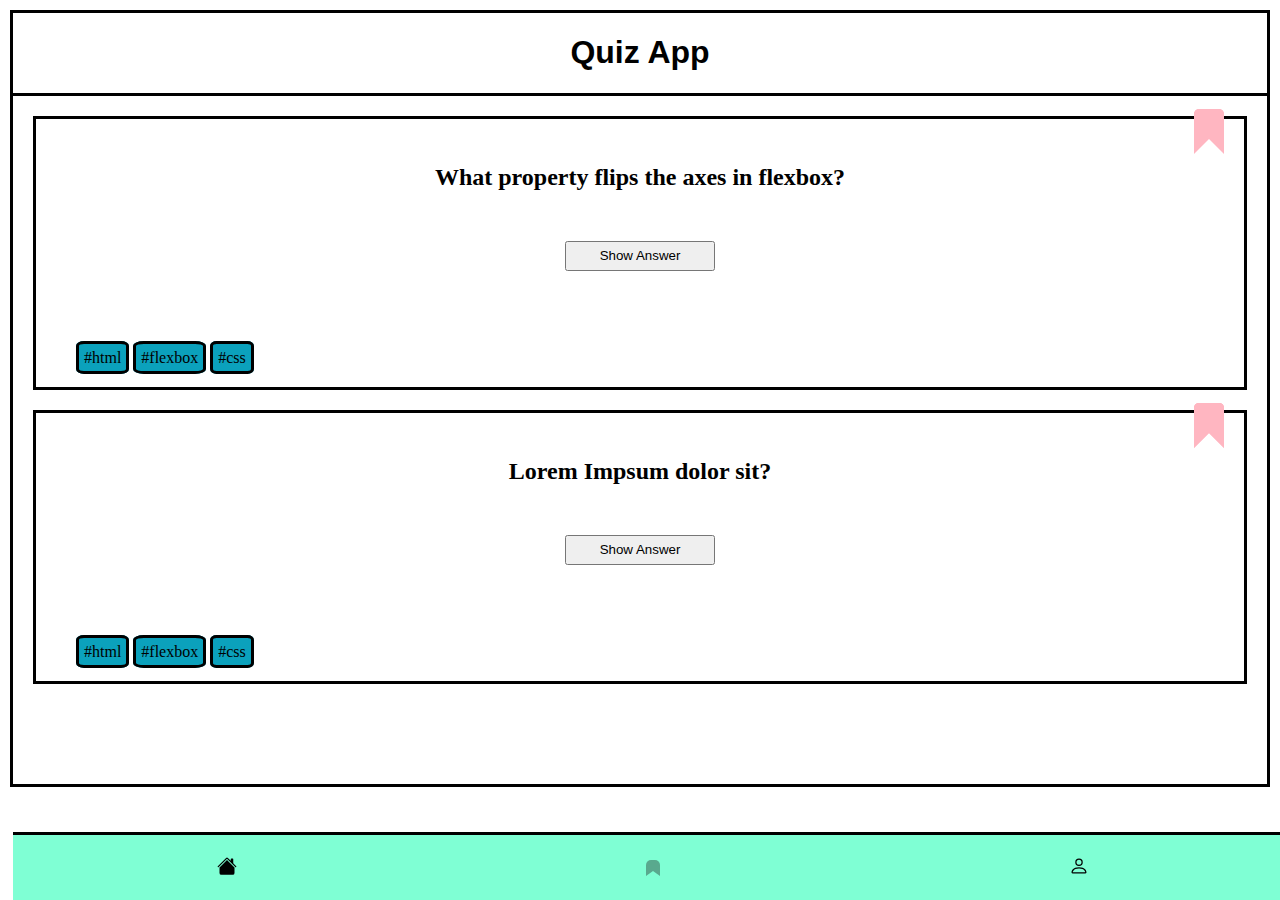
<file: index.html>
<!DOCTYPE html>
<html lang="en">
<head>
    <meta charset="UTF-8">
    <meta http-equiv="X-UA-Compatible" content="IE=edge">
    <meta name="viewport" content="width=device-width, initial-scale=1.0">
    <title>Quiz App</title>
    <link rel="stylesheet" href="./styles.css"/>
    
</head>
<body class="body">
    <header class="body__header">
        <h1 name="App-title">Quiz App</h1>
    </header>
    <form class="form">
        <section name="question-box" class="question-box">
            <button name="buttom_bookmarks" data-js="bookmark-button" class="question-box__bookmark--corner"><!-- <svg data-js="bookmark-icon" class="question-box__bookmark-icon--corner" xmlns="http://www.w3.org/2000/svg" width="16" height="16" fill="currentColor" class="bi bi-bookmark" viewBox="0 0 16 16">
                <path d="M2 2a2 2 0 0 1 2-2h8a2 2 0 0 1 2 2v13.5a.5.5 0 0 1-.777.416L8 13.101l-5.223 2.815A.5.5 0 0 1 2 15.5V2zm2-1a1 1 0 0 0-1 1v12.566l4.723-2.482a.5.5 0 0 1 .554 0L13 14.566V2a1 1 0 0 0-1-1H4z"/>
              </svg> -->
              <div class="ribbon" data-js="ribbon"></div>
            </button>
            <h2 name="question-1" class="question-box__questions">What property flips the axes in flexbox?</h2>
            <button name="button" id="ShowAnswer1" data-js="answer-button1"class="question-box__button-answer">Show Answer</button>
            <div name="answer" class="question-box__answer-text1-hidden" data-js="answer-text1">Answer of the question</div>
            <div class="question-box__tags">
                <buttom name="tag-button" class="question-box__tags--html">#html</buttom>
                <buttom name="tag-button" class="question-box__tags--flexbox">#flexbox</buttom>
                <buttom name="tag-button" class="question-box__tags--css">#css</buttom>
            </div>
            
        </section>
        <section name="question-box" class="question-box">
            <button name="buttom_bookmarks2" data-js="bookmark-button2" class="question-box__bookmark--corner"><!-- <svg data-js="bookmark-icon2" class="question-box__bookmark-icon--corner" xmlns="http://www.w3.org/2000/svg" width="16" height="16" fill="currentColor" class="bi bi-bookmark" viewBox="0 0 16 16">
                <path d="M2 2a2 2 0 0 1 2-2h8a2 2 0 0 1 2 2v13.5a.5.5 0 0 1-.777.416L8 13.101l-5.223 2.815A.5.5 0 0 1 2 15.5V2zm2-1a1 1 0 0 0-1 1v12.566l4.723-2.482a.5.5 0 0 1 .554 0L13 14.566V2a1 1 0 0 0-1-1H4z"/>
              </svg> -->
              <div class="ribbon2" data-js="ribbon2"></div>
            </button>
            <h2 name="question2" class="questions">Lorem Impsum dolor sit?</h2>
            <button name="button" id="ShowAnswer2" data-js="answer-button2"class="question-box__button-answer">Show Answer</button>
            <div name="answer" class="question-box__answer-text2-hidden" data-js="answer-text2">Answer of the question</div>
            <div class="question-box__tags">
                <buttom name="tag-button" class="question-box__tags--html">#html</buttom>
                <buttom name="tag-button" class="question-box__tags--flexbox">#flexbox</buttom>
                <buttom name="tag-button" class="question-box__tags--css">#css</buttom>
            </div>
            <div class="ribbon" data-js="ribbon"></div>
        </section>
    </form>
    <nav name="footer" class="footer">
        <button name="footer__buttom" class="footer__buttom--home"><svg class="footer__buttom-icon--home" xmlns="http://www.w3.org/2000/svg" width="16" height="16" fill="currentColor" class="bi bi-house-fill" viewBox="0 0 16 16">
            <path d="M8.707 1.5a1 1 0 0 0-1.414 0L.646 8.146a.5.5 0 0 0 .708.708L8 2.207l6.646 6.647a.5.5 0 0 0 .708-.708L13 5.793V2.5a.5.5 0 0 0-.5-.5h-1a.5.5 0 0 0-.5.5v1.293L8.707 1.5Z"/>
            <path d="m8 3.293 6 6V13.5a1.5 1.5 0 0 1-1.5 1.5h-9A1.5 1.5 0 0 1 2 13.5V9.293l6-6Z"/>
          </svg></button></button>
        <button name="footer__buttom" class="footer__buttom--bookmark"><!-- <svg data-js="bookmark-icon-footer" class="footer__buttom-icon--bookmark" xmlns="http://www.w3.org/2000/svg" width="16" height="16" fill="currentColor" class="bi bi-bookmark" viewBox="0 0 16 16">
            <path d="M2 2a2 2 0 0 1 2-2h8a2 2 0 0 1 2 2v13.5a.5.5 0 0 1-.777.416L8 13.101l-5.223 2.815A.5.5 0 0 1 2 15.5V2zm2-1a1 1 0 0 0-1 1v12.566l4.723-2.482a.5.5 0 0 1 .554 0L13 14.566V2a1 1 0 0 0-1-1H4z"/>
          </svg> --><div class="ribbon-footer" data-js="ribbon-footer"></div>
          </button>
        <button name="footer-buttom" class="footer__buttom--profil"><svg class="footer__buttom-icon--profil" xmlns="http://www.w3.org/2000/svg" width="16" height="16" fill="currentColor" class="bi bi-person" viewBox="0 0 16 16">
            <path d="M8 8a3 3 0 1 0 0-6 3 3 0 0 0 0 6Zm2-3a2 2 0 1 1-4 0 2 2 0 0 1 4 0Zm4 8c0 1-1 1-1 1H3s-1 0-1-1 1-4 6-4 6 3 6 4Zm-1-.004c-.001-.246-.154-.986-.832-1.664C11.516 10.68 10.289 10 8 10c-2.29 0-3.516.68-4.168 1.332-.678.678-.83 1.418-.832 1.664h10Z"/>
          </svg>
            </button>
    </nav>
</body>
<script src="./index.js" defer></script>
</html>
</file>
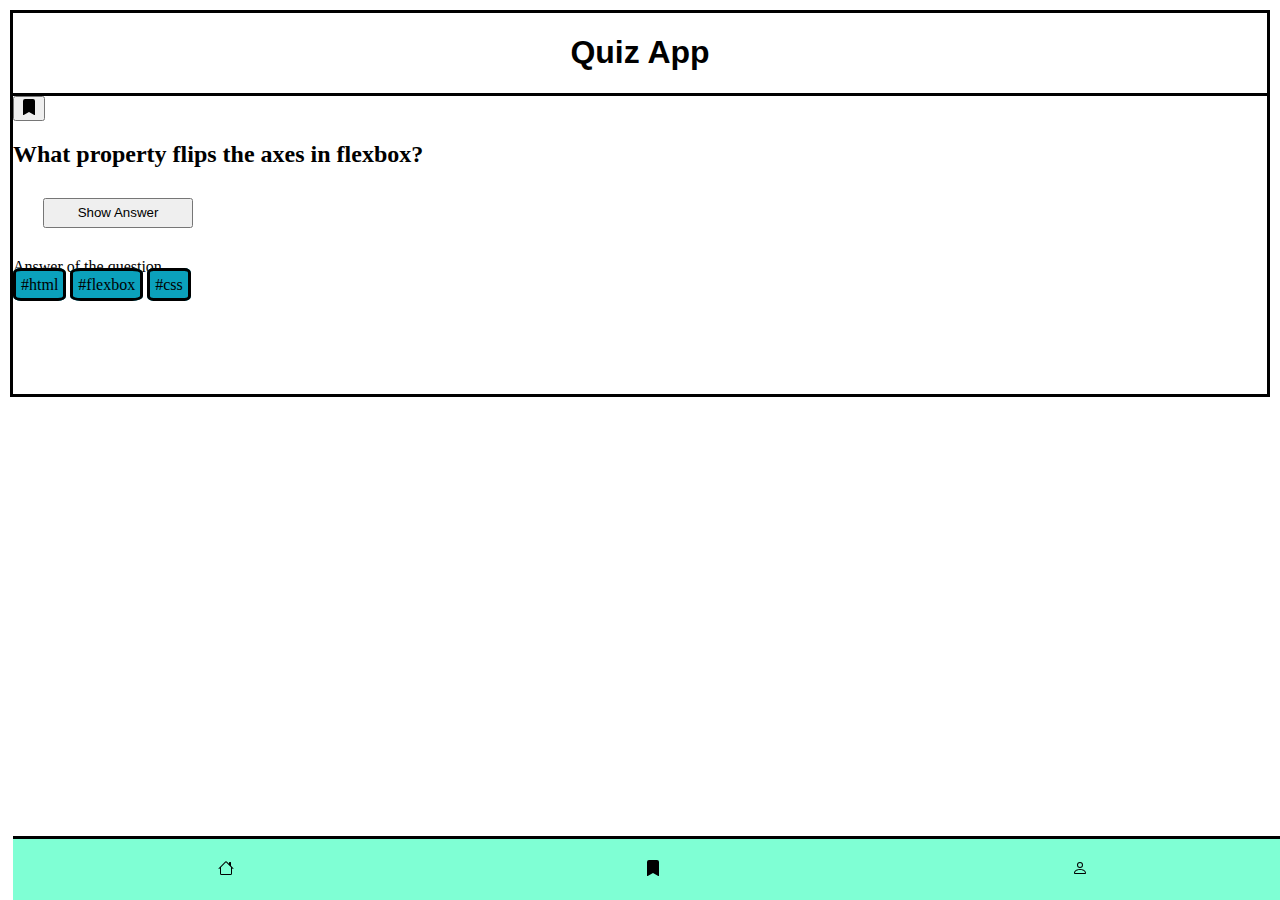
<file: bookmarks.html>
<!DOCTYPE html>
<html lang="en">
<head>
    <meta charset="UTF-8">
    <meta http-equiv="X-UA-Compatible" content="IE=edge">
    <meta name="viewport" content="width=device-width, initial-scale=1.0">
    <title>Bookmarks</title>
    <link rel="stylesheet" href="./styles.css"/>
</head>
<body class="body">
        <header class="body__header">
            <h1 name="App-title">Quiz App</h1>
        </header>
        <form name="form" class="form">
            <section name="question-box" class="question_box">
                <button name="buttom_bookmarks" class="question_box__bookmark--corner"><svg class="question-box__bookmark-icon--corner" xmlns="http://www.w3.org/2000/svg" width="16" height="16" fill="currentColor" class="bi bi-bookmark-fill" viewBox="0 0 16 16">
                    <path d="M2 2v13.5a.5.5 0 0 0 .74.439L8 13.069l5.26 2.87A.5.5 0 0 0 14 15.5V2a2 2 0 0 0-2-2H4a2 2 0 0 0-2 2z"/>
                  </svg></button>
                <h2 name="question-1" class="question-box__questions">What property flips the axes in flexbox?</h2>
                <button name="button" data-js="answer-button1" class="question-box__button-answer">Show Answer</button>
                <div name="answer" class="question-box__answer-text" data-js="answer-text">Answer of the question</div>
                <div class="questio-box__tags">
                    <buttom name="tag-button" class="question-box__tags--html">#html</buttom>
                    <buttom name="tag-button" class="question-box__tags--flexbox">#flexbox</buttom>
                    <buttom name="tag-button" class="question-box__tags--css">#css</buttom>
                </div>
            </section>
        </form>
        <nav name="footer" class="footer">
            <button name="footer__buttom" class="footer__buttom--home"><svg xmlns="http://www.w3.org/2000/svg" width="16" height="16" fill="currentColor" class="bi bi-house" viewBox="0 0 16 16">
                <path d="M8.707 1.5a1 1 0 0 0-1.414 0L.646 8.146a.5.5 0 0 0 .708.708L2 8.207V13.5A1.5 1.5 0 0 0 3.5 15h9a1.5 1.5 0 0 0 1.5-1.5V8.207l.646.647a.5.5 0 0 0 .708-.708L13 5.793V2.5a.5.5 0 0 0-.5-.5h-1a.5.5 0 0 0-.5.5v1.293L8.707 1.5ZM13 7.207V13.5a.5.5 0 0 1-.5.5h-9a.5.5 0 0 1-.5-.5V7.207l5-5 5 5Z"/>
              </svg></button>
            <button name="footer-buttom" class="footer__buttom--bookmark"><svg xmlns="http://www.w3.org/2000/svg" width="16" height="16" fill="currentColor" class="bi bi-bookmark-fill" viewBox="0 0 16 16">
                <path d="M2 2v13.5a.5.5 0 0 0 .74.439L8 13.069l5.26 2.87A.5.5 0 0 0 14 15.5V2a2 2 0 0 0-2-2H4a2 2 0 0 0-2 2z"/>
              </svg>
              </button>
            <button name="footer-buttom" class="footer__buttom--profil"><svg class="svg_profil" xmlns="http://www.w3.org/2000/svg" width="16" height="16" fill="currentColor" class="bi bi-person" viewBox="0 0 16 16">
                <path d="M8 8a3 3 0 1 0 0-6 3 3 0 0 0 0 6Zm2-3a2 2 0 1 1-4 0 2 2 0 0 1 4 0Zm4 8c0 1-1 1-1 1H3s-1 0-1-1 1-4 6-4 6 3 6 4Zm-1-.004c-.001-.246-.154-.986-.832-1.664C11.516 10.68 10.289 10 8 10c-2.29 0-3.516.68-4.168 1.332-.678.678-.83 1.418-.832 1.664h10Z"/>
              </svg>
                </button>
        </nav>
    
</body>
</html>
</file>
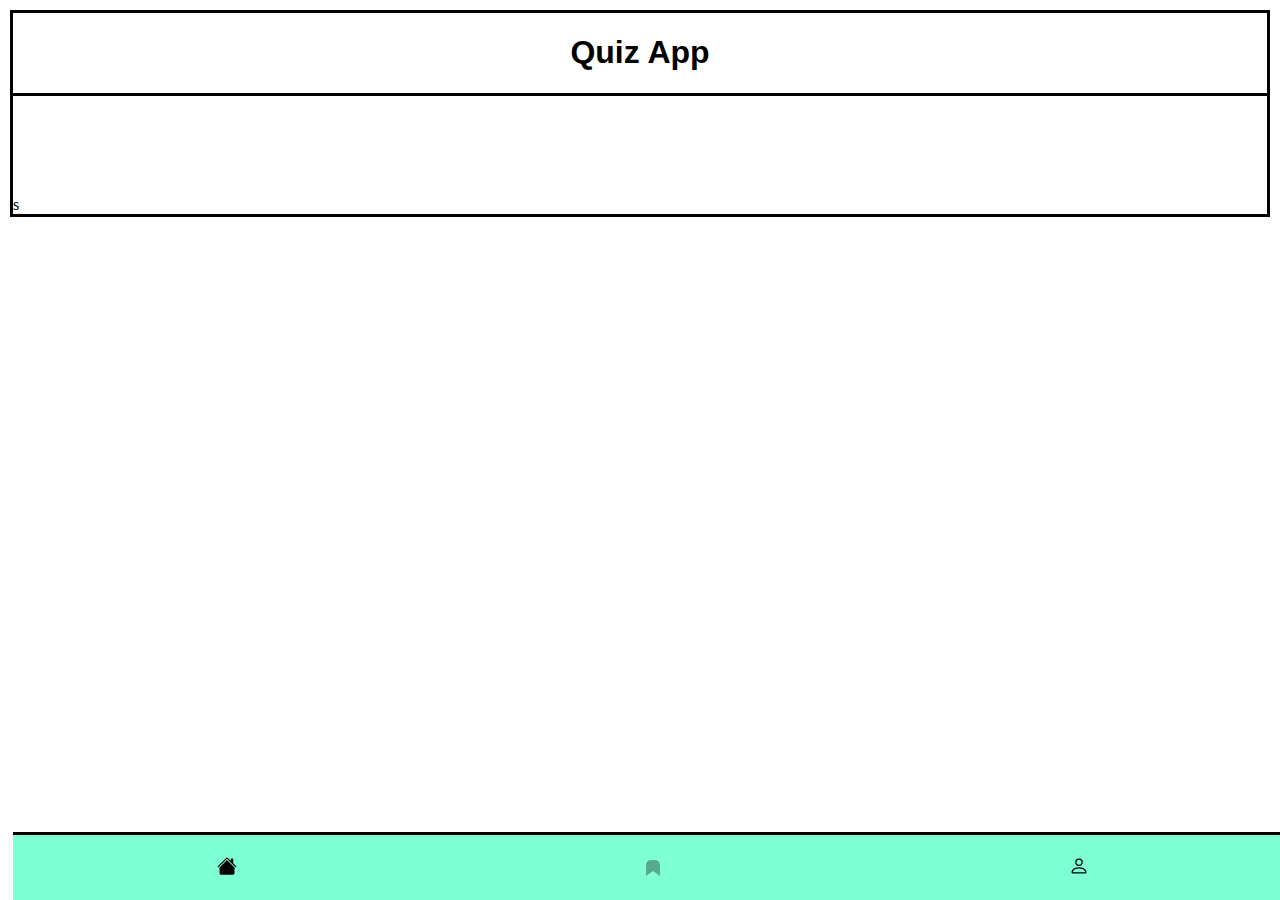
<file: form.html>
<!DOCTYPE html>
<html lang="en">
<head>
    <meta charset="UTF-8">
    <meta http-equiv="X-UA-Compatible" content="IE=edge">
    <meta name="viewport" content="width=device-width, initial-scale=1.0">
    <title>Quiz App</title>
    <link rel="stylesheet" href="./styles.css"/>
    
</head>
<body class="body">
    <header class="body__header">
        <h1 name="App-title">Quiz App</h1>
    </header>
    <form class="form" data-js="form">
       
    </form>s
    <nav name="footer" class="footer">
        <button name="footer__buttom" class="footer__buttom--home"><svg class="footer__buttom-icon--home" xmlns="http://www.w3.org/2000/svg" width="16" height="16" fill="currentColor" class="bi bi-house-fill" viewBox="0 0 16 16">
            <path d="M8.707 1.5a1 1 0 0 0-1.414 0L.646 8.146a.5.5 0 0 0 .708.708L8 2.207l6.646 6.647a.5.5 0 0 0 .708-.708L13 5.793V2.5a.5.5 0 0 0-.5-.5h-1a.5.5 0 0 0-.5.5v1.293L8.707 1.5Z"/>
            <path d="m8 3.293 6 6V13.5a1.5 1.5 0 0 1-1.5 1.5h-9A1.5 1.5 0 0 1 2 13.5V9.293l6-6Z"/>
          </svg></button></button>
        <button name="footer__buttom" class="footer__buttom--bookmark"><!-- <svg data-js="bookmark-icon-footer" class="footer__buttom-icon--bookmark" xmlns="http://www.w3.org/2000/svg" width="16" height="16" fill="currentColor" class="bi bi-bookmark" viewBox="0 0 16 16">
            <path d="M2 2a2 2 0 0 1 2-2h8a2 2 0 0 1 2 2v13.5a.5.5 0 0 1-.777.416L8 13.101l-5.223 2.815A.5.5 0 0 1 2 15.5V2zm2-1a1 1 0 0 0-1 1v12.566l4.723-2.482a.5.5 0 0 1 .554 0L13 14.566V2a1 1 0 0 0-1-1H4z"/>
          </svg> --><div class="ribbon-footer" data-js="ribbon-footer"></div>
          </button>
        <button name="footer-buttom" class="footer__buttom--profil"><svg class="footer__buttom-icon--profil" xmlns="http://www.w3.org/2000/svg" width="16" height="16" fill="currentColor" class="bi bi-person" viewBox="0 0 16 16">
            <path d="M8 8a3 3 0 1 0 0-6 3 3 0 0 0 0 6Zm2-3a2 2 0 1 1-4 0 2 2 0 0 1 4 0Zm4 8c0 1-1 1-1 1H3s-1 0-1-1 1-4 6-4 6 3 6 4Zm-1-.004c-.001-.246-.154-.986-.832-1.664C11.516 10.68 10.289 10 8 10c-2.29 0-3.516.68-4.168 1.332-.678.678-.83 1.418-.832 1.664h10Z"/>
          </svg>
            </button>
    </nav>
</body>
<script src="./form.js" defer></script>
</html>
</file>
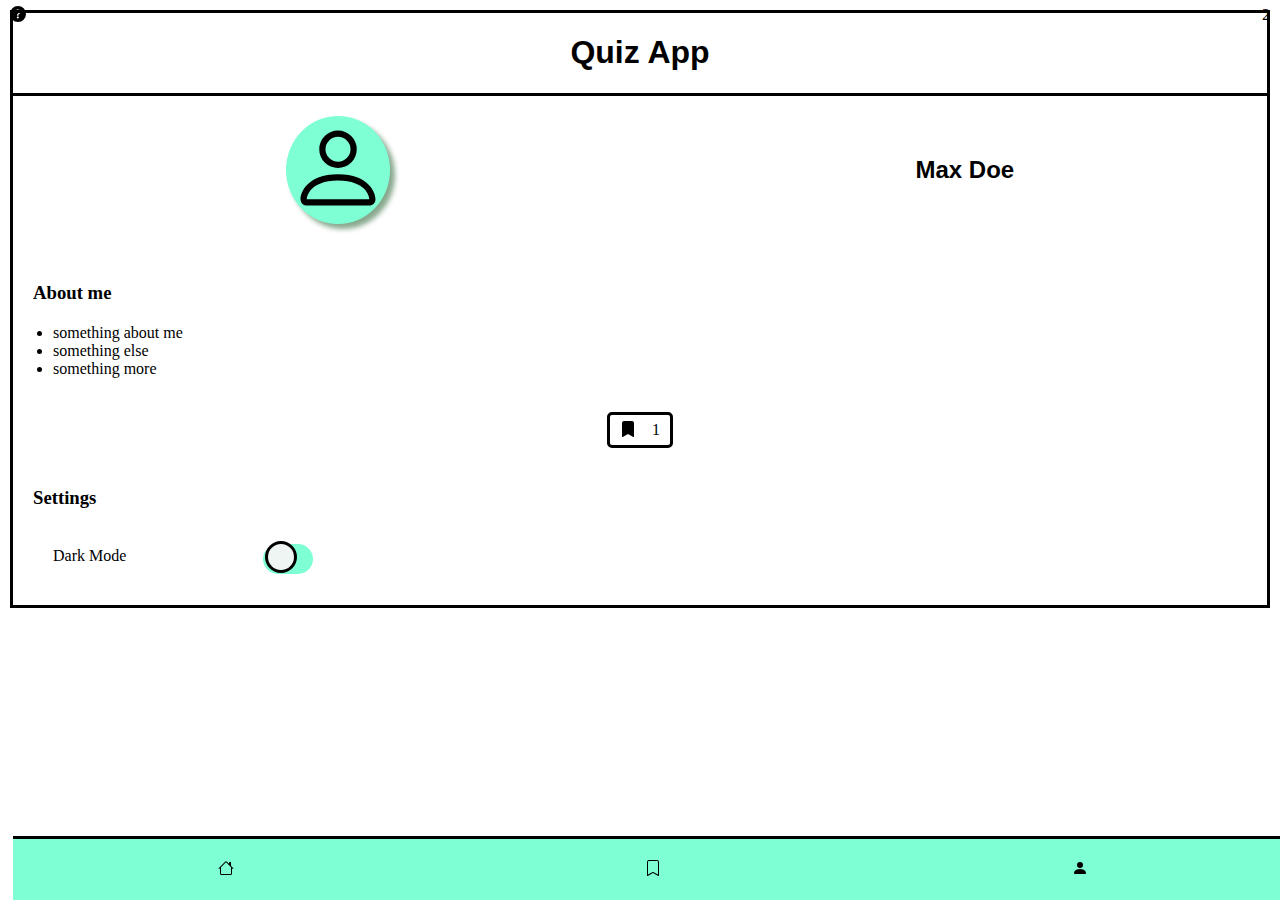
<file: profil.html>
<!DOCTYPE html>
<html lang="en">
  <head>
    <meta charset="UTF-8" />
    <meta http-equiv="X-UA-Compatible" content="IE=edge" />
    <meta name="viewport" content="width=device-width, initial-scale=1.0" />
    <title>Profil</title>
    
    <link rel="stylesheet" href="./styles_profil.css"/>
  </head>
  <body data-js="body">
    <header class="header">
      <h1>Quiz App</h1>
    </header>
    <form>
      <header>
        <div class="round">
          <svg
            class="svg_profil_big"
            xmlns="http://www.w3.org/2000/svg"
            width="16"
            height="16"
            fill="currentColor"
            class="bi bi-person"
            viewBox="0 0 16 16"
          >
            <path
              d="M8 8a3 3 0 1 0 0-6 3 3 0 0 0 0 6Zm2-3a2 2 0 1 1-4 0 2 2 0 0 1 4 0Zm4 8c0 1-1 1-1 1H3s-1 0-1-1 1-4 6-4 6 3 6 4Zm-1-.004c-.001-.246-.154-.986-.832-1.664C11.516 10.68 10.289 10 8 10c-2.29 0-3.516.68-4.168 1.332-.678.678-.83 1.418-.832 1.664h10Z"
            />
          </svg>
        </div>
        <h2 class="name">Max Doe</h2>
      </header>
      <artikl class="about_box">
        <h3 class="about_me">About me</h3>
        <ul>
          <li>something about me</li>
          <li>something else</li>
          <li>something more</li>
        </ul>
      </artikl>
      <section class="counter_box">
        <form class="counter_questions">
          <svg
            class="icon_question"
            xmlns="http://www.w3.org/2000/svg"
            width="16"
            height="16"
            fill="currentColor"
            class="bi bi-question-circle-fill"
            viewBox="0 0 16 16"
          >
            <path
              d="M16 8A8 8 0 1 1 0 8a8 8 0 0 1 16 0zM5.496 6.033h.825c.138 0 .248-.113.266-.25.09-.656.54-1.134 1.342-1.134.686 0 1.314.343 1.314 1.168 0 .635-.374.927-.965 1.371-.673.489-1.206 1.06-1.168 1.987l.003.217a.25.25 0 0 0 .25.246h.811a.25.25 0 0 0 .25-.25v-.105c0-.718.273-.927 1.01-1.486.609-.463 1.244-.977 1.244-2.056 0-1.511-1.276-2.241-2.673-2.241-1.267 0-2.655.59-2.75 2.286a.237.237 0 0 0 .241.247zm2.325 6.443c.61 0 1.029-.394 1.029-.927 0-.552-.42-.94-1.029-.94-.584 0-1.009.388-1.009.94 0 .533.425.927 1.01.927z"
            />
          </svg>
          <p class="zahlen">2</p>
        </form>
        <form class="counter_bookmarks">
          <svg
            class="icon_bookmark"
            xmlns="http://www.w3.org/2000/svg"
            width="16"
            height="16"
            fill="currentColor"
            class="bi bi-bookmark-fill"
            viewBox="0 0 16 16"
          >
            <path
              d="M2 2v13.5a.5.5 0 0 0 .74.439L8 13.069l5.26 2.87A.5.5 0 0 0 14 15.5V2a2 2 0 0 0-2-2H4a2 2 0 0 0-2 2z"
            />
          </svg>
          <p class="zahlen">1</p>
        </form>
      </section>
      <section class="settings">
        <h3 class="settings_title">Settings</h3>
        <div class="mode">
          <p  id="DarkMode" class="mode_titel">Dark Mode</p>
          <label class="switch_for_dark">
            <input onclick="switchColor()" data-js="switch" class="switch-input" type="checkbox" />
            <span class="slider_round"></span>
          </label>
        </div>
      </section>
    </form>
    <nav class="footer">
      <button class="home">
        <svg
          xmlns="http://www.w3.org/2000/svg"
          width="16"
          height="16"
          fill="currentColor"
          class="bi bi-house"
          viewBox="0 0 16 16"
        >
          <path
            d="M8.707 1.5a1 1 0 0 0-1.414 0L.646 8.146a.5.5 0 0 0 .708.708L2 8.207V13.5A1.5 1.5 0 0 0 3.5 15h9a1.5 1.5 0 0 0 1.5-1.5V8.207l.646.647a.5.5 0 0 0 .708-.708L13 5.793V2.5a.5.5 0 0 0-.5-.5h-1a.5.5 0 0 0-.5.5v1.293L8.707 1.5ZM13 7.207V13.5a.5.5 0 0 1-.5.5h-9a.5.5 0 0 1-.5-.5V7.207l5-5 5 5Z"
          />
        </svg>
      </button>
      <button class="bookmark">
        <svg
          class="svg_bookmark_black"
          xmlns="http://www.w3.org/2000/svg"
          width="16"
          height="16"
          fill="currentColor"
          class="bi bi-bookmark"
          viewBox="0 0 16 16"
        >
          <path
            d="M2 2a2 2 0 0 1 2-2h8a2 2 0 0 1 2 2v13.5a.5.5 0 0 1-.777.416L8 13.101l-5.223 2.815A.5.5 0 0 1 2 15.5V2zm2-1a1 1 0 0 0-1 1v12.566l4.723-2.482a.5.5 0 0 1 .554 0L13 14.566V2a1 1 0 0 0-1-1H4z"
          />
        </svg>
      </button>
      <button class="profil">
        <svg
          xmlns="http://www.w3.org/2000/svg"
          width="16"
          height="16"
          fill="currentColor"
          class="bi bi-person-fill"
          viewBox="0 0 16 16"
        >
          <path
            d="M3 14s-1 0-1-1 1-4 6-4 6 3 6 4-1 1-1 1H3Zm5-6a3 3 0 1 0 0-6 3 3 0 0 0 0 6Z"
          />
        </svg>
      </button>
    </nav>
  </body>
  <script src="./profil.js" defer></script>
</html>
</file>
<file: styles.css>
@import "questionbox-style.css";
*
*::before
*::after { 
    box-sizing: border-box;
}
:root {
    --primary-color: aquamarine;
    --background-color: white;
    --solid-border: solid;
    --bookmark-choose-color: rgb(232, 87, 79);

}

body {
    border-style: var(--solid-border);
    margin: 10px;
}
.body__header {
    padding: 0 0 30px 0;
    width: 100%;
    height: 50px;
    border-bottom-style: var(--solid-border);
    display: flex;
    justify-content: center;
}
h1 {
    font-family: Arial, Helvetica, sans-serif;
    padding: 0 0 20px 0;
}
.form {
    margin: 0 0 100px 0;
}

.footer__buttom-icon--home {
    width: 20px;
    height: 20px;
}
.footer__buttom-icon--profil {
    width: 20px;
    height: 20px;
}
.footer {
    position: fixed;
    bottom: 0;
    width: 100%;
    padding: 20px 0 20px 0;
    display: flex;
    justify-content: space-around;
    border-top-style: var(--solid-border);
    background-color: var(--primary-color); 
    

}

/* 
.show_answer {
    margin: 30px;
    align-self: center;
    background-color: #fff;
    background-image: none;
    background-position: 0 90%;
    background-repeat: repeat no-repeat;
    background-size: 4px 3px;
    border-radius: 15px 225px 255px 15px 15px 255px 225px 15px;
    border-style: solid;
    border-width: 2px;
    box-shadow: rgba(0, 0, 0, .2) 15px 28px 25px -18px;
    box-sizing: border-box;
    color: #41403e;
    cursor: pointer;
    display: inline-block;
    font-family: Neucha, sans-serif;
    font-size: 1rem;
    line-height: 23px;
    outline: none;
    padding: .75rem;
    text-decoration: none;
    transition: all 235ms ease-in-out;
    border-bottom-left-radius: 15px 255px;
    border-bottom-right-radius: 225px 15px;
    border-top-left-radius: 255px 15px;
    border-top-right-radius: 15px 225px;
    user-select: none;
    -webkit-user-select: none;
    touch-action: manipulation;
  }
  
  .show_answer:hover {
    box-shadow: rgba(0, 0, 0, .3) 2px 8px 8px -5px;
    transform: translate3d(0, 2px, 0);
  }
  
  .show_answer:focus {
    box-shadow: rgba(0, 0, 0, .3) 2px 8px 4px -6px;
  }*/
.footer__buttom--home {
   border:none;
   background-color: var(--primary-color); 
   cursor: pointer;
}
.ribbon-footer {
    /* width: 0px; */
    height: 4px;
    background-color: transparent;
    border-color: rgba(28, 27, 27, 0.376);
    border-width: 7px;
    border-style: solid;
    /* border: solid 10px lightpink; */
    border-bottom: solid 5px transparent;
    border-top-left-radius: 5px;
    border-top-right-radius: 5px;
    transition: all 0.2s;
    cursor: pointer;
  }
.footer__buttom--bookmark{
   border:none;
   background-color: var(--primary-color); 
   cursor: pointer;
   
}
.footer__buttom--profil {
    border:none;
   background-color: var(--primary-color); 
   cursor: pointer;
}
</file>
<file: styles_profil.css>
body {
    border-style: solid;
    margin: 10px;
}
.dark {
    background-color: rgb(92, 89, 89);
    color:rgb(255, 255, 255);
}
.header {
    padding: 0 0 30px 0;
    width: 100%;
    height: 50px;
    border-bottom-style: solid;
    display: flex;
    justify-content: center;
}
h1 {
    font-family: Arial, Helvetica, sans-serif;
    padding: 0 0 20px 0;
}
main {
    margin: 0 0 100px 0;
}
header {
    display: flex;
    justify-content: space-around;
}
.name {
    align-self: center;
    font-family:'Franklin Gothic Medium', 'Arial Narrow', Arial, sans-serif; 
}
.round {
    margin: 20px;
    border-style: solid;
    border-radius: 50%;
    border-width: 2px;
    background-color: aquamarine;
    border-color: aquamarine;
    box-shadow: 5px 5px 5px  rgba(6, 74, 20, 0.475)
}
.about_box {
    
    margin: 20px;
    padding: 20px;
}
.about_me {
    margin: 20px;
    font-family: cursive;
}
.counter_box { 
    margin:0 40px 0 40px;
    display: flex;
    justify-content: space-around;

}
.counter_questions {
    display: flex;
    width: 60px;
    height: 30px;
    border-style: solid;
    border-radius: 5px;
    position: relative;

}
.counter_bookmarks {
    display: flex;
    width: 60px;
    height: 30px;
    border-style: solid;
    border-radius: 5px;
    position: relative;
}
.icon_question, .icon_bookmark {
    position: absolute;
    top: 6px;
    left:10px;
}
.zahlen {
    margin: 0;
    padding: 0;
    position: absolute;
    right: 10px;
    top: 6px;
}
.svg_profil_big {
    width: 100px;
    height: 100px;
}
.settings {
    margin: 10px;
    padding: 10px;
}
.settings_title {
    font-family: cursive;
}
.mode {
    position: flex;
    display: flex;
    justify-content: space-between;
    max-width: 300px;
    border-style: none;
}
.mode_titel {
    margin: 20px;
    /*background-color: aquamarine;
    border-radius: 5px;
    width: 200px;
    height: 50px;
    cursor: pointer;*/
}
.switch_for_dark {
    margin: 10px 0px 0px 20px;
    max-inline-size: 200px;
    right:10px;
    width: 60px;
    height: 34px;
    display: flex;
    align-self: center;
    justify-content: center;
    position: relative;
    display: inline-block;
}
.switch_for_dark input {
    opacity: 0;
    width: 0;
    height: 0;
  }
.switch_for_dark .switch-input {
    display: none;
}

.switch_for_dark .slider_round {
    position: absolute;
    top: 0;
    right: 0;
    width: 50px;
    height: 30px;
    background-color: aquamarine;
    border-radius: 34px;
    cursor: pointer;
    transition: background-color 0.3s;
}


.switch_for_dark .switch-input:checked + .switch-label {
    background-color: #4CAF50;
}
  /* 
.switch {
    position: relative;
    display: inline-block;
    width: 60px;
    height: 34px;
  }
  
  /* Hide default HTML checkbox */
  
  
  /* The slider */
  .slider_round {
    position: absolute;
    cursor: pointer;
    top: 5px;
    left: 0;
    right: 0;
    bottom: 0;
    background-color: #09583c;
    -webkit-transition: .4s;
    transition: .4s;
  }
  
  .slider_round:before {
    position: absolute;
    content: "";
    height: 26px;
    width: 26px;
    left: 2px;
    bottom: 1px;
    background-color: rgb(239, 245, 242);
    border-style: solid;
    -webkit-transition: .4s;
    transition: .4s;
  }
  
  input:checked + .slider_round {
    background-color: #2196F3;
  }
  
  input:focus + .slider_round {
    box-shadow: 0 0 1px #2196F3;
  }
  
  input:checked + .slider_round:before {
    -webkit-transform: translateX(26px);
    -ms-transform: translateX(26px);
    transform: translateX(26px);
  }
 
  .slider_round {
    border-radius: 34px;
  }
  .slider_round:before {
    border-radius: 50%;
  }
.svg_bookmarks {
    width: 20px;
    height: 20px;
}
.svg_home {
    width: 20px;
    height: 20px;
}
.svg_profil {
    width: 20px;
    height: 20px;
}
.footer {
    position: fixed;
    bottom: 0;
    width: 100%;
    padding: 20px 0 20px 0;
    display: flex;
    justify-content: space-around;
    border-top-style: solid;
    background-color: aquamarine;
}

.home {
   border:none;
   background-color: aquamarine;
   cursor: pointer;
}
.bookmark{
   border:none;
   background-color: aquamarine;
   cursor: pointer; 
}
.profil {
    border:none;
   background-color: aquamarine;
   cursor: pointer;
}
</file>
